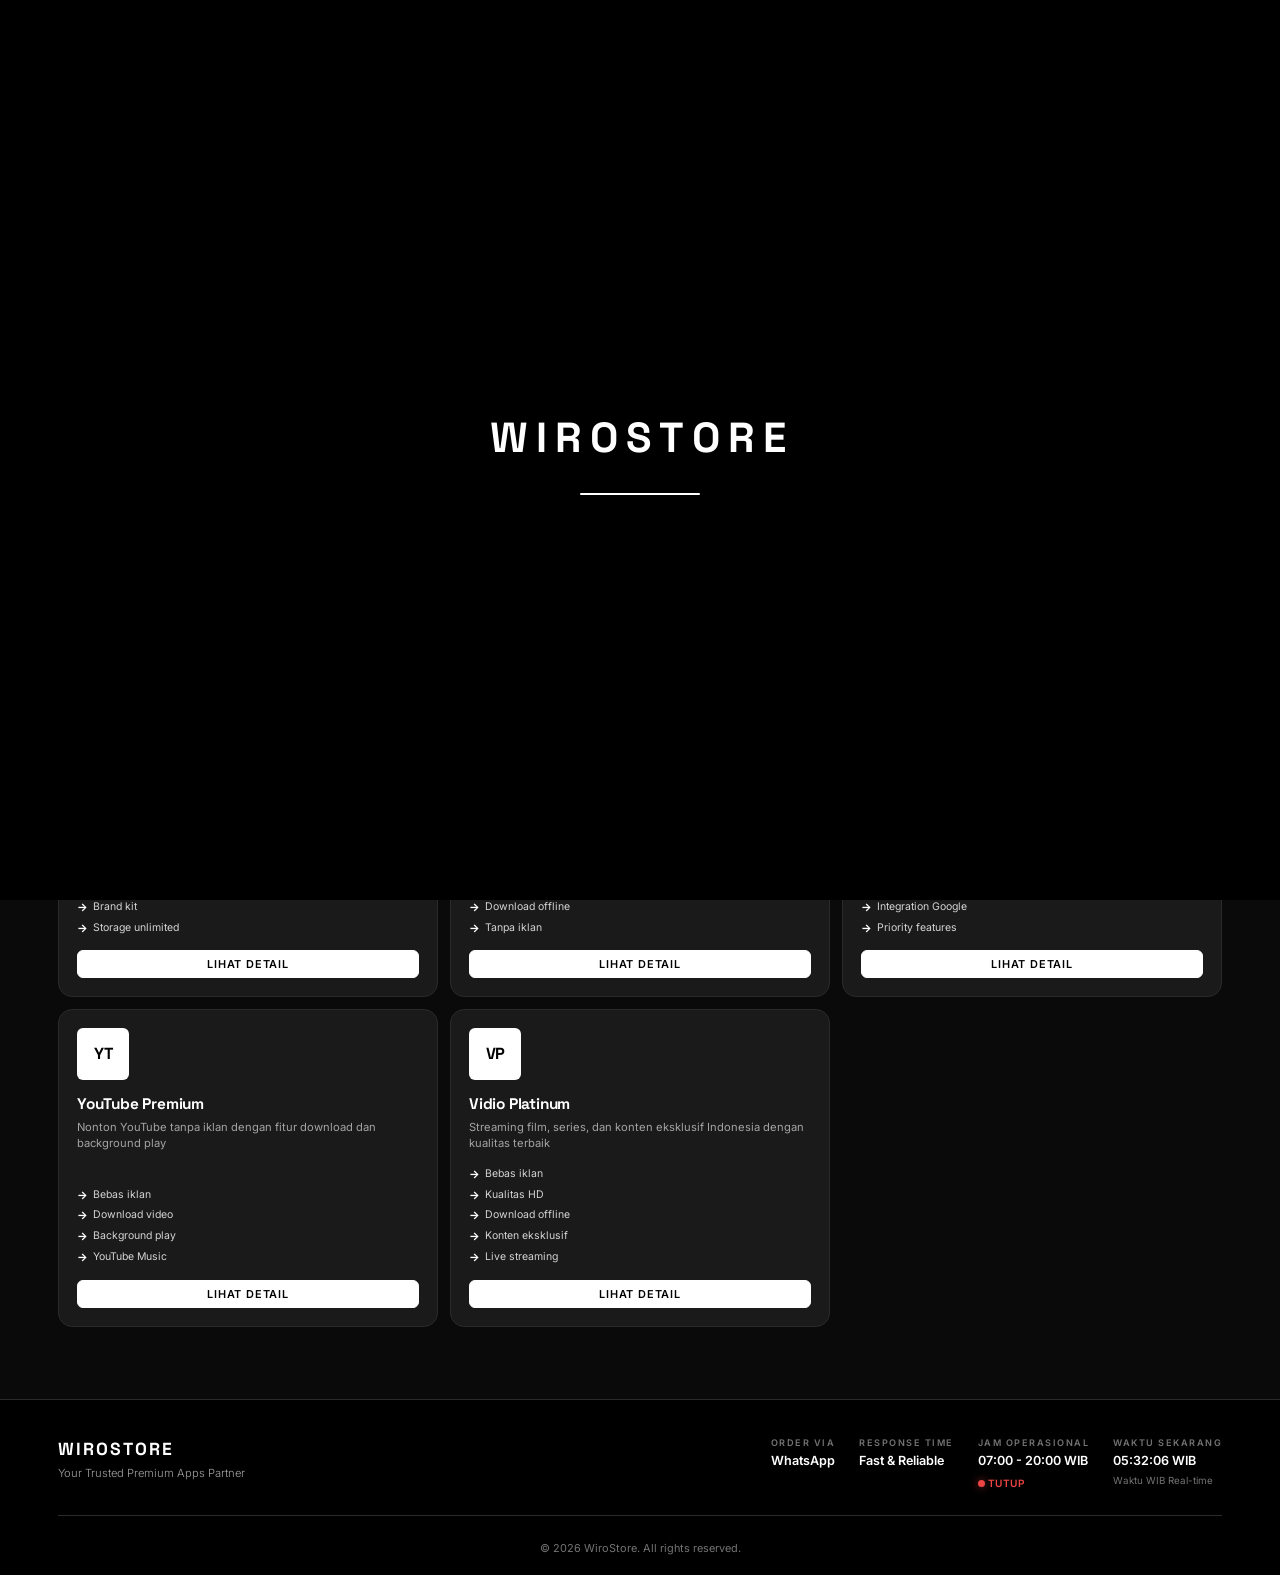
<file: index.html>
<!DOCTYPE html>
<html lang="id">
<head>
    <meta charset="UTF-8">
    <meta name="viewport" content="width=device-width, initial-scale=1.0">
    <title>WiroStore - Premium Apps Store</title>
    <link rel="preconnect" href="https://fonts.googleapis.com">
    <link rel="preconnect" href="https://fonts.gstatic.com" crossorigin>
    <link href="https://fonts.googleapis.com/css2?family=Inter:wght@300;400;500;600;700;800;900&family=Space+Grotesk:wght@500;600;700&display=swap" rel="stylesheet">
    <link rel="stylesheet" href="menu.css">
</head>
<body>
    <!-- Loading Screen -->
    <div class="loading-screen" id="loadingScreen">
        <div class="loading-text">
            <span class="loading-letter">W</span>
            <span class="loading-letter">I</span>
            <span class="loading-letter">R</span>
            <span class="loading-letter">O</span>
            <span class="loading-letter">S</span>
            <span class="loading-letter">T</span>
            <span class="loading-letter">O</span>
            <span class="loading-letter">R</span>
            <span class="loading-letter">E</span>
        </div>
        <div class="loading-line"></div>
    </div>

    <!-- Header -->
    <header class="header">
        <div class="header-container">
            <div class="header-top">
                <div class="logo-section">
                    <div class="logo-mark">W</div>
                    <div class="logo-text">
                        <h1 class="logo-title">WIROSTORE</h1>
                        <p class="logo-subtitle">PREMIUM APPS MARKETPLACE</p>
                    </div>
                </div>
            </div>
        </div>
    </header>

    <!-- Main Content -->
    <main class="main">
        <section class="products-section">
            <div class="main-header">
                <div class="main-header-top">
                    <h2 class="main-title">Premium Apps</h2>
                    <div class="online-badge" id="onlineBadge">
                        <span class="status-dot" id="mainStatusDot"></span>
                        <span class="status-text" id="onlineStatusText">ONLINE</span>
                    </div>
                </div>
                <p class="main-subtitle">Solusi lengkap untuk kebutuhan aplikasi premium dengan harga terjangkau dan layanan cepat</p>
            </div>

            <div class="section-header">
                <div class="section-label">KATALOG</div>
                <h3 class="section-title">Aplikasi Premium</h3>
                <p class="section-subtitle">Pilih aplikasi yang kamu butuhkan dan dapatkan akses premium</p>
            </div>
            
            <div class="products-grid" id="productsGrid"></div>
        </section>
    </main>

    <!-- Footer -->
    <footer class="footer">
        <div class="footer-container">
            <div class="footer-content">
                <div class="footer-brand">
                    <div class="footer-logo">WIROSTORE</div>
                    <p class="footer-tagline">Your Trusted Premium Apps Partner</p>
                </div>
                <div class="footer-info">
                    <div class="info-item">
                        <span class="info-label">ORDER VIA</span>
                        <span class="info-value">WhatsApp</span>
                    </div>
                    <div class="info-item">
                        <span class="info-label">RESPONSE TIME</span>
                        <span class="info-value">Fast & Reliable</span>
                    </div>
                    <div class="info-item">
                        <span class="info-label">JAM OPERASIONAL</span>
                        <span class="info-value">07:00 - 20:00 WIB</span>
                        <div class="info-status">
                            <span class="status-indicator" id="statusIndicator"></span>
                            <span class="status-label" id="statusLabel">Memuat...</span>
                        </div>
                    </div>
                    <div class="info-item">
                        <span class="info-label">WAKTU SEKARANG</span>
                        <span class="info-value" id="liveClock">--:--:--</span>
                        <span class="info-sub">Waktu WIB Real-time</span>
                    </div>
                </div>
            </div>
            
            <!-- Test Mode Panel (hanya muncul jika ?test=1 di URL) -->
            <div class="test-panel" id="testPanel" style="display: none;">
                <div class="test-panel-title">TEST MODE</div>
                <div class="test-buttons">
                    <button class="test-btn test-btn-open" onclick="forceStatus('open')">Force OPEN</button>
                    <button class="test-btn test-btn-close" onclick="forceStatus('close')">Force CLOSE</button>
                    <button class="test-btn test-btn-auto" onclick="forceStatus('auto')">AUTO (Real-time)</button>
                </div>
                <p class="test-note">Mode test aktif. Klik tombol untuk simulasi status.</p>
            </div>

            <div class="footer-bottom">
                <p>&copy; 2026 WiroStore. All rights reserved.</p>
            </div>
        </div>
    </footer>

    <script src="menu.js"></script>
</body>
</html>
</file>
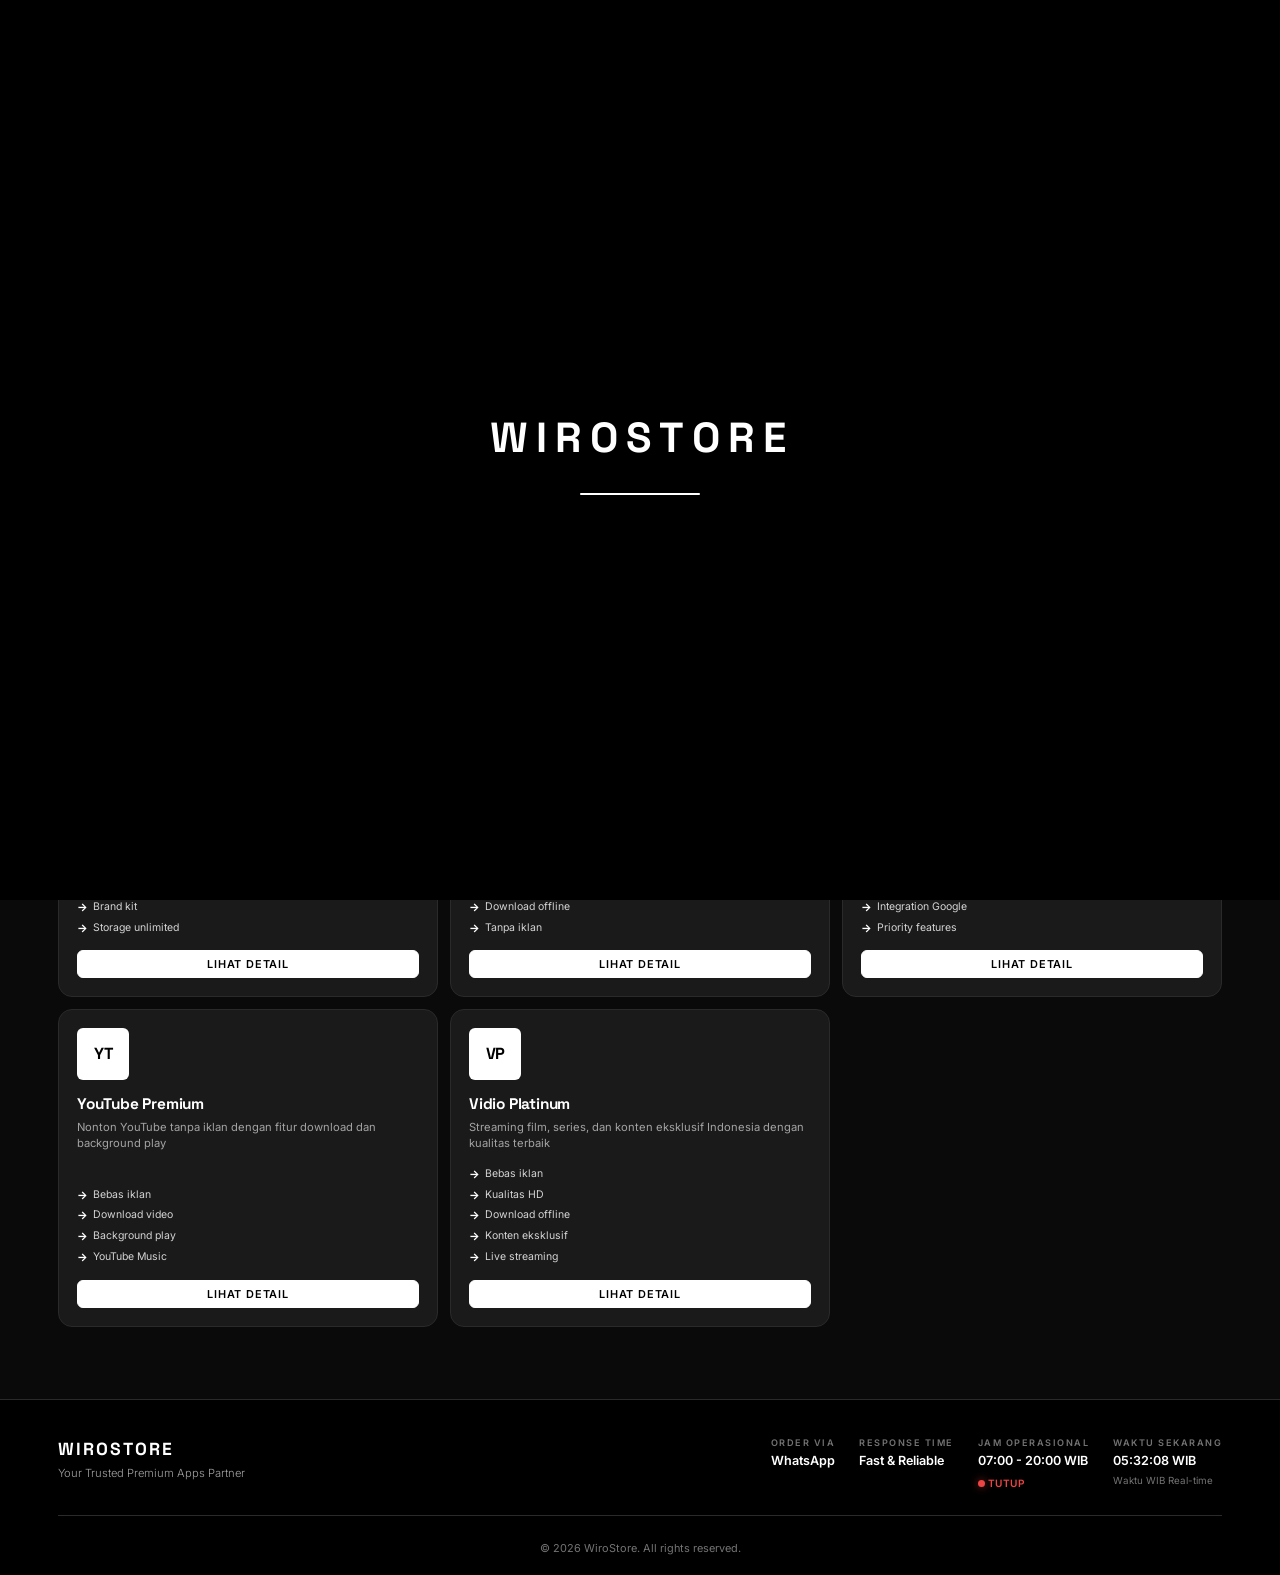
<file: detail.html>
<!DOCTYPE html>
<html lang="id">
<head>
    <meta charset="UTF-8">
    <meta name="viewport" content="width=device-width, initial-scale=1.0">
    <title>WiroStore - Detail Produk</title>
    <link rel="preconnect" href="https://fonts.googleapis.com">
    <link rel="preconnect" href="https://fonts.gstatic.com" crossorigin>
    <link href="https://fonts.googleapis.com/css2?family=Inter:wght@300;400;500;600;700;800;900&family=Space+Grotesk:wght@500;600;700&display=swap" rel="stylesheet">
    <link rel="stylesheet" href="detail.css">
</head>
<body>
    <!-- Loading Screen -->
    <div class="loading-screen" id="loadingScreen">
        <div class="loading-text">
            <span class="loading-letter">W</span>
            <span class="loading-letter">I</span>
            <span class="loading-letter">R</span>
            <span class="loading-letter">O</span>
            <span class="loading-letter">S</span>
            <span class="loading-letter">T</span>
            <span class="loading-letter">O</span>
            <span class="loading-letter">R</span>
            <span class="loading-letter">E</span>
        </div>
        <div class="loading-line"></div>
    </div>

    <!-- Header -->
    <header class="header">
        <div class="header-container">
            <div class="header-top">
                <div class="logo-section" onclick="goBack()" style="cursor: pointer;">
                    <div class="logo-mark">W</div>
                    <div class="logo-text">
                        <h1 class="logo-title">WIROSTORE</h1>
                        <p class="logo-subtitle">PREMIUM APPS MARKETPLACE</p>
                    </div>
                </div>
                <div class="online-badge" id="onlineBadge">
                    <span class="status-dot" id="mainStatusDot"></span>
                    <span class="status-text" id="onlineStatusText">ONLINE</span>
                </div>
            </div>
        </div>
    </header>

    <!-- Main Content -->
    <main class="main">
        <section class="detail-section">
            <div class="detail-container">
                <!-- Back Button -->
                <button class="btn-back" onclick="goBack()">
                    <span class="back-arrow">&lt;</span>
                    <span class="back-text">Kembali ke Katalog</span>
                </button>

                <!-- Product Info -->
                <div class="product-info" id="productInfo">
                    <!-- Rendered by JS -->
                </div>

                <!-- Important Notes (Mandatory for all) -->
                <div class="important-notes">
                    <h4 class="notes-title">CATATAN PENTING</h4>
                    <ul class="notes-list">
                        <li>Bisa digunakan di semua perangkat (HP / Tablet / PC)</li>
                        <li>Akses penuh ke semua fitur premium</li>
                        <li>Wajib tanyakan ketersediaan stok ke admin sebelum order</li>
                    </ul>
                </div>

                <!-- Pricing Section -->
                <div class="pricing-section">
                    <div class="pricing-header">
                        <div class="pricing-label">PILIH PAKET</div>
                        <h3 class="pricing-title">Daftar Harga</h3>
                    </div>
                    <div class="pricing-grid" id="pricingGrid">
                        <!-- Rendered by JS -->
                    </div>
                </div>
            </div>
        </section>
    </main>

    <!-- Footer -->
    <footer class="footer">
        <div class="footer-container">
            <div class="footer-content">
                <div class="footer-brand">
                    <div class="footer-logo">WIROSTORE</div>
                    <p class="footer-tagline">Your Trusted Premium Apps Partner</p>
                </div>
                <div class="footer-info">
                    <div class="info-item">
                        <span class="info-label">ORDER VIA</span>
                        <span class="info-value">WhatsApp</span>
                    </div>
                    <div class="info-item">
                        <span class="info-label">JAM OPERASIONAL</span>
                        <span class="info-value">07:00 - 20:00 WIB</span>
                        <div class="info-status">
                            <span class="status-indicator" id="statusIndicator"></span>
                            <span class="status-label" id="statusLabel">Memuat...</span>
                        </div>
                    </div>
                    <div class="info-item">
                        <span class="info-label">WAKTU SEKARANG</span>
                        <span class="info-value" id="liveClock">--:--:--</span>
                        <span class="info-sub">Waktu WIB Real-time</span>
                    </div>
                </div>
            </div>
            <div class="footer-bottom">
                <p>Copyright 2026 WiroStore. All rights reserved.</p>
            </div>
        </div>
    </footer>

    <script src="detail.js"></script>
</body>
</html>
</file>
<file: menu.css>
/* Reset & Base */
* {
    margin: 0;
    padding: 0;
    box-sizing: border-box;
}

:root {
    --black: #000000;
    --black-light: #0a0a0a;
    --gray-950: #111111;
    --gray-900: #1a1a1a;
    --gray-850: #222222;
    --gray-800: #2a2a2a;
    --gray-750: #333333;
    --gray-700: #404040;
    --gray-600: #525252;
    --gray-500: #737373;
    --gray-400: #a3a3a3;
    --gray-300: #d4d4d4;
    --white: #ffffff;
    --white-soft: #f5f5f5;
    
    --status-open: #10b981;
    --status-closed: #ef4444;
    
    --spacing-xs: 3px;
    --spacing-sm: 6px;
    --spacing-md: 12px;
    --spacing-lg: 18px;
    --spacing-xl: 24px;
    --spacing-2xl: 36px;
    --spacing-3xl: 48px;
    
    --radius-sm: 6px;
    --radius-md: 10px;
    --radius-lg: 14px;
    --radius-xl: 20px;
    
    --shadow-sm: 0 1px 2px 0 rgba(0, 0, 0, 0.3);
    --shadow-md: 0 4px 6px -1px rgba(0, 0, 0, 0.4);
    --shadow-lg: 0 10px 15px -3px rgba(0, 0, 0, 0.5);
    --shadow-xl: 0 20px 25px -5px rgba(0, 0, 0, 0.6);
    
    --transition-fast: 150ms cubic-bezier(0.4, 0, 0.2, 1);
    --transition-base: 300ms cubic-bezier(0.4, 0, 0.2, 1);
    --transition-slow: 500ms cubic-bezier(0.4, 0, 0.2, 1);
}

html {
    scroll-behavior: smooth;
    font-size: 14px;
}

body {
    font-family: 'Inter', -apple-system, BlinkMacSystemFont, 'Segoe UI', sans-serif;
    background-color: var(--black-light);
    color: var(--white-soft);
    line-height: 1.5;
    min-height: 100vh;
    overflow-x: hidden;
}

/* Loading Screen */
.loading-screen {
    position: fixed;
    top: 0;
    left: 0;
    width: 100%;
    height: 100vh;
    background-color: var(--black);
    display: flex;
    flex-direction: column;
    align-items: center;
    justify-content: center;
    z-index: 9999;
    transition: opacity 0.6s ease, visibility 0.6s ease;
}

.loading-screen.hidden {
    opacity: 0;
    visibility: hidden;
}

.loading-text {
    display: flex;
    gap: 4px;
    font-family: 'Space Grotesk', sans-serif;
    font-size: 3rem;
    font-weight: 700;
    color: var(--white);
    letter-spacing: 4px;
    margin-bottom: var(--spacing-xl);
}

.loading-letter {
    display: inline-block;
    opacity: 0;
    transform: translateY(-80px);
    animation: dropLetter 0.7s cubic-bezier(0.25, 0.46, 0.45, 0.94) forwards;
}

.loading-letter:nth-child(1) { animation-delay: 0.1s; }
.loading-letter:nth-child(2) { animation-delay: 0.18s; }
.loading-letter:nth-child(3) { animation-delay: 0.26s; }
.loading-letter:nth-child(4) { animation-delay: 0.34s; }
.loading-letter:nth-child(5) { animation-delay: 0.42s; }
.loading-letter:nth-child(6) { animation-delay: 0.50s; }
.loading-letter:nth-child(7) { animation-delay: 0.58s; }
.loading-letter:nth-child(8) { animation-delay: 0.66s; }
.loading-letter:nth-child(9) { animation-delay: 0.74s; }

@keyframes dropLetter {
    0% { opacity: 0; transform: translateY(-80px); }
    60% { opacity: 1; transform: translateY(8px); }
    80% { transform: translateY(-3px); }
    100% { opacity: 1; transform: translateY(0); }
}

.loading-line {
    width: 120px;
    height: 2px;
    background-color: var(--gray-800);
    position: relative;
    overflow: hidden;
    border-radius: 2px;
}

.loading-line::after {
    content: '';
    position: absolute;
    top: 0;
    left: 0;
    width: 100%;
    height: 100%;
    background-color: var(--white);
    animation: loadLine 1.8s ease-in-out forwards;
}

@keyframes loadLine {
    0% { transform: translateX(-100%); }
    100% { transform: translateX(0); }
}

/* Header */
.header {
    background-color: var(--black);
    color: var(--white);
    padding: var(--spacing-md) 0;
    position: sticky;
    top: 0;
    z-index: 100;
    box-shadow: var(--shadow-lg);
    border-bottom: 1px solid var(--gray-800);
    animation: slideDown 0.6s ease;
}

.header-container {
    max-width: 1200px;
    margin: 0 auto;
    padding: 0 var(--spacing-lg);
}

.header-top {
    display: flex;
    justify-content: flex-start;
    align-items: center;
}

.logo-section {
    display: flex;
    align-items: center;
    gap: var(--spacing-md);
}

.logo-mark {
    width: 40px;
    height: 40px;
    background-color: var(--white);
    color: var(--black);
    border-radius: var(--radius-sm);
    display: flex;
    align-items: center;
    justify-content: center;
    font-family: 'Space Grotesk', sans-serif;
    font-size: 1.4rem;
    font-weight: 700;
    transition: transform var(--transition-base);
    flex-shrink: 0;
}

.logo-mark:hover {
    transform: rotate(-5deg) scale(1.05);
}

.logo-text {
    display: flex;
    flex-direction: column;
    gap: 2px;
}

.logo-title {
    font-family: 'Space Grotesk', sans-serif;
    font-size: 1.25rem;
    font-weight: 700;
    letter-spacing: 1.5px;
    line-height: 1;
    color: var(--white);
}

.logo-subtitle {
    font-size: 0.6rem;
    font-weight: 500;
    letter-spacing: 1.5px;
    color: var(--gray-400);
    text-transform: uppercase;
}

/* Main Content */
.main {
    padding: var(--spacing-2xl) 0;
    background-color: var(--black-light);
}

.products-section {
    max-width: 1200px;
    margin: 0 auto;
    padding: 0 var(--spacing-lg);
}

.main-header {
    margin-bottom: var(--spacing-2xl);
    animation: fadeInUp 0.8s ease 0.3s backwards;
}

.main-header-top {
    display: flex;
    align-items: center;
    justify-content: space-between;
    margin-bottom: var(--spacing-sm);
    flex-wrap: wrap;
    gap: var(--spacing-md);
}

.main-title {
    font-family: 'Space Grotesk', sans-serif;
    font-size: 2rem;
    font-weight: 700;
    color: var(--white);
    letter-spacing: -0.3px;
}

.online-badge {
    display: flex;
    align-items: center;
    gap: var(--spacing-sm);
    padding: var(--spacing-sm) var(--spacing-md);
    background-color: var(--gray-900);
    border-radius: var(--radius-sm);
    border: 1px solid var(--gray-800);
    transition: all var(--transition-base);
}

.online-badge.open {
    border-color: var(--status-open);
}

.online-badge.closed {
    border-color: var(--status-closed);
}

.online-badge .status-dot {
    width: 8px;
    height: 8px;
    border-radius: 50%;
    transition: all var(--transition-base);
}

.online-badge .status-dot.open {
    background-color: var(--status-open);
    box-shadow: 0 0 8px rgba(16, 185, 129, 0.8);
    animation: pulseOpen 2s ease-in-out infinite;
}

.online-badge .status-dot.closed {
    background-color: var(--status-closed);
    box-shadow: 0 0 8px rgba(239, 68, 68, 0.8);
    animation: pulseClosed 2s ease-in-out infinite;
}

.online-badge .status-text {
    font-size: 0.72rem;
    font-weight: 700;
    letter-spacing: 1.2px;
    transition: color var(--transition-base);
}

.online-badge .status-text.open {
    color: var(--status-open);
}

.online-badge .status-text.closed {
    color: var(--status-closed);
}

.main-subtitle {
    font-size: 0.9rem;
    font-weight: 300;
    color: var(--gray-400);
    max-width: 550px;
    line-height: 1.5;
}

.section-header {
    text-align: center;
    margin-bottom: var(--spacing-2xl);
    animation: fadeInUp 0.8s ease 0.4s backwards;
}

.section-label {
    display: inline-block;
    font-size: 0.7rem;
    font-weight: 700;
    letter-spacing: 2px;
    color: var(--gray-400);
    text-transform: uppercase;
    margin-bottom: var(--spacing-sm);
    padding: var(--spacing-xs) var(--spacing-md);
    background-color: var(--gray-900);
    border: 1px solid var(--gray-800);
    border-radius: var(--radius-sm);
}

.section-title {
    font-family: 'Space Grotesk', sans-serif;
    font-size: 1.75rem;
    font-weight: 700;
    color: var(--white);
    margin-bottom: var(--spacing-sm);
    letter-spacing: -0.3px;
}

.section-subtitle {
    font-size: 0.9rem;
    font-weight: 400;
    color: var(--gray-400);
    max-width: 550px;
    margin: 0 auto;
}

/* Products Grid - Desktop 3 kolom */
.products-grid {
    display: grid;
    grid-template-columns: repeat(3, 1fr);
    gap: var(--spacing-md);
    margin-bottom: var(--spacing-2xl);
}

/* Product Card - Button di bawah */
.product-card {
    background-color: var(--gray-900);
    border-radius: var(--radius-lg);
    padding: var(--spacing-lg);
    border: 1px solid var(--gray-800);
    transition: all var(--transition-base);
    cursor: pointer;
    position: relative;
    overflow: hidden;
    display: flex;
    flex-direction: column;
}

.product-card::before {
    content: '';
    position: absolute;
    top: 0;
    left: 0;
    right: 0;
    height: 3px;
    background-color: var(--white);
    transform: scaleX(0);
    transition: transform var(--transition-base);
    transform-origin: left;
}

.product-card:hover {
    transform: translateY(-4px);
    box-shadow: var(--shadow-xl);
    border-color: var(--gray-600);
    background-color: var(--gray-850);
}

.product-card:hover::before {
    transform: scaleX(1);
}

.product-icon {
    width: 52px;
    height: 52px;
    background-color: var(--white);
    color: var(--black);
    border-radius: var(--radius-sm);
    display: flex;
    align-items: center;
    justify-content: center;
    font-family: 'Space Grotesk', sans-serif;
    font-size: 1.15rem;
    font-weight: 700;
    margin-bottom: var(--spacing-md);
    transition: all var(--transition-base);
    letter-spacing: -0.5px;
    flex-shrink: 0;
}

.product-card:hover .product-icon {
    transform: scale(1.08) rotate(-5deg);
    background-color: var(--gray-300);
}

.product-name {
    font-family: 'Space Grotesk', sans-serif;
    font-size: 1.1rem;
    font-weight: 700;
    margin-bottom: var(--spacing-xs);
    color: var(--white);
    letter-spacing: -0.2px;
}

.product-description {
    color: var(--gray-400);
    font-size: 0.8rem;
    margin-bottom: var(--spacing-md);
    line-height: 1.5;
    flex-grow: 1;
}

.product-features {
    list-style: none;
    margin-bottom: var(--spacing-md);
}

.product-features li {
    color: var(--gray-300);
    font-size: 0.75rem;
    padding: 3px 0;
    padding-left: 16px;
    position: relative;
    font-weight: 400;
    line-height: 1.4;
}

.product-features li::before {
    content: '→';
    position: absolute;
    left: 0;
    color: var(--white);
    font-weight: 700;
    font-size: 0.8rem;
}

.btn-detail {
    width: 100%;
    padding: var(--spacing-sm) var(--spacing-md);
    background-color: var(--white);
    color: var(--black);
    border: 1px solid var(--white);
    border-radius: var(--radius-sm);
    font-family: 'Inter', sans-serif;
    font-size: 0.78rem;
    font-weight: 600;
    cursor: pointer;
    transition: all var(--transition-base);
    text-transform: uppercase;
    letter-spacing: 0.8px;
    margin-top: auto;
}

.btn-detail:hover {
    background-color: var(--black);
    color: var(--white);
    transform: scale(1.02);
}

.btn-detail:active {
    transform: scale(0.98);
}

/* Footer */
.footer {
    background-color: var(--black);
    color: var(--white);
    padding: var(--spacing-2xl) 0 var(--spacing-lg);
    border-top: 1px solid var(--gray-800);
}

.footer-container {
    max-width: 1200px;
    margin: 0 auto;
    padding: 0 var(--spacing-lg);
}

.footer-content {
    display: flex;
    justify-content: space-between;
    align-items: flex-start;
    margin-bottom: var(--spacing-xl);
    padding-bottom: var(--spacing-xl);
    border-bottom: 1px solid var(--gray-800);
    flex-wrap: wrap;
    gap: var(--spacing-xl);
}

.footer-brand {
    flex: 1;
    min-width: 200px;
}

.footer-logo {
    font-family: 'Space Grotesk', sans-serif;
    font-size: 1.25rem;
    font-weight: 700;
    letter-spacing: 2px;
    margin-bottom: var(--spacing-xs);
    color: var(--white);
}

.footer-tagline {
    font-size: 0.8rem;
    color: var(--gray-400);
    font-weight: 300;
}

.footer-info {
    display: flex;
    gap: var(--spacing-xl);
    flex-wrap: wrap;
}

.info-item {
    display: flex;
    flex-direction: column;
    gap: 3px;
}

.info-label {
    font-size: 0.65rem;
    font-weight: 600;
    letter-spacing: 1.5px;
    color: var(--gray-500);
    text-transform: uppercase;
}

.info-value {
    font-size: 0.9rem;
    font-weight: 600;
    color: var(--white);
}

.info-sub {
    font-size: 0.7rem;
    color: var(--gray-500);
    font-weight: 400;
}

.info-status {
    display: flex;
    align-items: center;
    gap: var(--spacing-xs);
    margin-top: 2px;
}

.status-indicator {
    width: 7px;
    height: 7px;
    border-radius: 50%;
    background-color: var(--gray-500);
    transition: background-color var(--transition-base);
}

.status-indicator.open {
    background-color: var(--status-open);
    box-shadow: 0 0 8px rgba(16, 185, 129, 0.6);
    animation: pulseOpen 2s ease-in-out infinite;
}

.status-indicator.closed {
    background-color: var(--status-closed);
    box-shadow: 0 0 8px rgba(239, 68, 68, 0.6);
    animation: pulseClosed 2s ease-in-out infinite;
}

.status-label {
    font-size: 0.72rem;
    font-weight: 600;
    letter-spacing: 0.5px;
}

.status-label.open { color: var(--status-open); }
.status-label.closed { color: var(--status-closed); }

/* Test Panel */
.test-panel {
    margin-bottom: var(--spacing-xl);
    padding: var(--spacing-md);
    background-color: var(--gray-900);
    border: 1px dashed var(--gray-700);
    border-radius: var(--radius-md);
}

.test-panel-title {
    font-family: 'Space Grotesk', sans-serif;
    font-size: 0.75rem;
    font-weight: 700;
    letter-spacing: 1.5px;
    color: var(--gray-400);
    margin-bottom: var(--spacing-sm);
}

.test-buttons {
    display: flex;
    gap: var(--spacing-sm);
    flex-wrap: wrap;
    margin-bottom: var(--spacing-sm);
}

.test-btn {
    padding: var(--spacing-xs) var(--spacing-md);
    border: 1px solid var(--gray-700);
    border-radius: var(--radius-sm);
    background-color: var(--gray-850);
    color: var(--white);
    font-family: 'Inter', sans-serif;
    font-size: 0.7rem;
    font-weight: 600;
    cursor: pointer;
    transition: all var(--transition-base);
    letter-spacing: 0.5px;
}

.test-btn:hover {
    background-color: var(--gray-750);
    border-color: var(--gray-600);
}

.test-btn-open {
    border-color: var(--status-open);
    color: var(--status-open);
}

.test-btn-open:hover {
    background-color: var(--status-open);
    color: var(--black);
}

.test-btn-close {
    border-color: var(--status-closed);
    color: var(--status-closed);
}

.test-btn-close:hover {
    background-color: var(--status-closed);
    color: var(--white);
}

.test-note {
    font-size: 0.7rem;
    color: var(--gray-500);
    font-style: italic;
}

.footer-bottom {
    text-align: center;
}

.footer-bottom p {
    font-size: 0.78rem;
    color: var(--gray-500);
    font-weight: 400;
}

/* Animations */
@keyframes fadeInUp {
    from { opacity: 0; transform: translateY(30px); }
    to { opacity: 1; transform: translateY(0); }
}

@keyframes slideDown {
    from { opacity: 0; transform: translateY(-100%); }
    to { opacity: 1; transform: translateY(0); }
}

@keyframes slideUp {
    from { opacity: 0; transform: translateY(40px); }
    to { opacity: 1; transform: translateY(0); }
}

@keyframes pulseOpen {
    0%, 100% { opacity: 1; box-shadow: 0 0 8px rgba(16, 185, 129, 0.6); }
    50% { opacity: 0.7; box-shadow: 0 0 14px rgba(16, 185, 129, 1); }
}

@keyframes pulseClosed {
    0%, 100% { opacity: 1; box-shadow: 0 0 8px rgba(239, 68, 68, 0.6); }
    50% { opacity: 0.7; box-shadow: 0 0 14px rgba(239, 68, 68, 1); }
}

.product-card {
    animation: slideUp 0.6s ease backwards;
}

.product-card:nth-child(1) { animation-delay: 0.1s; }
.product-card:nth-child(2) { animation-delay: 0.15s; }
.product-card:nth-child(3) { animation-delay: 0.2s; }
.product-card:nth-child(4) { animation-delay: 0.25s; }
.product-card:nth-child(5) { animation-delay: 0.3s; }
.product-card:nth-child(6) { animation-delay: 0.35s; }

/* Responsive - Tablet 2 kolom */
@media (max-width: 900px) {
    .products-grid {
        grid-template-columns: repeat(2, 1fr);
    }
}

/* Responsive - Mobile */
@media (max-width: 768px) {
    html { font-size: 13px; }
    
    .header { padding: var(--spacing-sm) 0; }
    
    .logo-mark {
        width: 36px;
        height: 36px;
        font-size: 1.2rem;
    }
    
    .logo-title { font-size: 1.1rem; }
    .logo-subtitle { font-size: 0.58rem; }
    
    .main { padding: var(--spacing-xl) 0; }
    .main-title { font-size: 1.6rem; }
    
    .online-badge .status-dot { width: 7px; height: 7px; }
    .online-badge .status-text { font-size: 0.68rem; }
    .main-subtitle { font-size: 0.82rem; }
    
    .section-title { font-size: 1.4rem; }
    .section-subtitle { font-size: 0.82rem; }
    
    .products-grid {
        grid-template-columns: repeat(2, 1fr);
        gap: var(--spacing-sm);
    }
    
    .product-card {
        padding: var(--spacing-md);
    }
    
    .product-icon {
        width: 44px;
        height: 44px;
        font-size: 1rem;
        margin-bottom: var(--spacing-sm);
    }
    
    .product-name { font-size: 0.95rem; }
    .product-description { font-size: 0.72rem; margin-bottom: var(--spacing-sm); }
    
    .product-features { margin-bottom: var(--spacing-sm); }
    .product-features li {
        font-size: 0.68rem;
        padding-left: 14px;
    }
    .product-features li::before { font-size: 0.72rem; }
    
    .btn-detail {
        padding: var(--spacing-xs) var(--spacing-sm);
        font-size: 0.7rem;
    }
    
    .footer-content {
        flex-direction: column;
        gap: var(--spacing-lg);
    }
    
    .footer-info {
        flex-direction: column;
        gap: var(--spacing-md);
        width: 100%;
    }
    
    .test-buttons {
        flex-direction: column;
    }
    
    .test-btn {
        width: 100%;
    }
}

@media (max-width: 480px) {
    html { font-size: 12px; }
    
    .header-container,
    .products-section,
    .footer-container {
        padding: 0 var(--spacing-md);
    }
    
    .loading-text {
        font-size: 2rem;
        letter-spacing: 2px;
    }
    
    .logo-mark {
        width: 32px;
        height: 32px;
        font-size: 1rem;
    }
    
    .logo-title { font-size: 1rem; letter-spacing: 1px; }
    .logo-subtitle { font-size: 0.55rem; }
    
    .main-title { font-size: 1.35rem; }
    .section-title { font-size: 1.2rem; }
    
    .products-grid {
        grid-template-columns: repeat(2, 1fr);
        gap: 6px;
    }
    
    .product-card {
        padding: var(--spacing-sm);
    }
    
    .product-icon {
        width: 38px;
        height: 38px;
        font-size: 0.88rem;
        margin-bottom: var(--spacing-xs);
    }
    
    .product-name { font-size: 0.85rem; }
    .product-description { font-size: 0.65rem; }
    
    .product-features li {
        font-size: 0.62rem;
        padding-left: 12px;
    }
    
    .btn-detail {
        padding: 5px 8px;
        font-size: 0.65rem;
        letter-spacing: 0.5px;
    }
}
</file>
<file: detail.css>
/* Reset & Base */
* { margin: 0; padding: 0; box-sizing: border-box; }

:root {
    --black: #000000;
    --black-light: #0a0a0a;
    --gray-950: #111111;
    --gray-900: #1a1a1a;
    --gray-850: #222222;
    --gray-800: #2a2a2a;
    --gray-700: #404040;
    --gray-500: #737373;
    --gray-400: #a3a3a3;
    --gray-300: #d4d4d4;
    --white: #ffffff;
    --white-soft: #f5f5f5;
    
    --status-open: #10b981;
    --status-closed: #ef4444;
    
    --spacing-xs: 4px;
    --spacing-sm: 8px;
    --spacing-md: 16px;
    --spacing-lg: 24px;
    --spacing-xl: 32px;
    --spacing-2xl: 48px;
    
    --radius-sm: 6px;
    --radius-md: 10px;
    --radius-lg: 14px;
    
    --shadow-lg: 0 10px 15px -3px rgba(0, 0, 0, 0.5);
    --shadow-xl: 0 20px 25px -5px rgba(0, 0, 0, 0.6);
    
    --transition-base: 300ms cubic-bezier(0.4, 0, 0.2, 1);
}

html { scroll-behavior: smooth; font-size: 14px; }

body {
    font-family: 'Inter', -apple-system, BlinkMacSystemFont, 'Segoe UI', sans-serif;
    background-color: var(--black-light);
    color: var(--white-soft);
    line-height: 1.6;
    min-height: 100vh;
    overflow-x: hidden;
}

/* Loading Screen (Sama dengan index) */
.loading-screen {
    position: fixed; top: 0; left: 0; width: 100%; height: 100vh;
    background-color: var(--black); display: flex; flex-direction: column;
    align-items: center; justify-content: center; z-index: 9999;
    transition: opacity 0.6s ease, visibility 0.6s ease;
}
.loading-screen.hidden { opacity: 0; visibility: hidden; }
.loading-text {
    display: flex; gap: 4px; font-family: 'Space Grotesk', sans-serif;
    font-size: 3rem; font-weight: 700; color: var(--white); letter-spacing: 4px; margin-bottom: var(--spacing-xl);
}
.loading-letter {
    display: inline-block; opacity: 0; transform: translateY(-80px);
    animation: dropLetter 0.7s cubic-bezier(0.25, 0.46, 0.45, 0.94) forwards;
}
.loading-letter:nth-child(1) { animation-delay: 0.1s; }
.loading-letter:nth-child(2) { animation-delay: 0.18s; }
.loading-letter:nth-child(3) { animation-delay: 0.26s; }
.loading-letter:nth-child(4) { animation-delay: 0.34s; }
.loading-letter:nth-child(5) { animation-delay: 0.42s; }
.loading-letter:nth-child(6) { animation-delay: 0.50s; }
.loading-letter:nth-child(7) { animation-delay: 0.58s; }
.loading-letter:nth-child(8) { animation-delay: 0.66s; }
.loading-letter:nth-child(9) { animation-delay: 0.74s; }

@keyframes dropLetter {
    0% { opacity: 0; transform: translateY(-80px); }
    60% { opacity: 1; transform: translateY(8px); }
    80% { transform: translateY(-3px); }
    100% { opacity: 1; transform: translateY(0); }
}
.loading-line {
    width: 120px; height: 2px; background-color: var(--gray-800);
    position: relative; overflow: hidden; border-radius: 2px;
}
.loading-line::after {
    content: ''; position: absolute; top: 0; left: 0; width: 100%; height: 100%;
    background-color: var(--white); animation: loadLine 1.8s ease-in-out forwards;
}
@keyframes loadLine { 0% { transform: translateX(-100%); } 100% { transform: translateX(0); } }

/* Header */
.header {
    background-color: var(--black); color: var(--white); padding: var(--spacing-md) 0;
    position: sticky; top: 0; z-index: 100; box-shadow: var(--shadow-lg);
    border-bottom: 1px solid var(--gray-800); animation: slideDown 0.6s ease;
}
.header-container { max-width: 1100px; margin: 0 auto; padding: 0 var(--spacing-lg); }
.header-top { display: flex; justify-content: space-between; align-items: center; }
.logo-section { display: flex; align-items: center; gap: var(--spacing-md); }
.logo-mark {
    width: 40px; height: 40px; background-color: var(--white); color: var(--black);
    border-radius: var(--radius-sm); display: flex; align-items: center; justify-content: center;
    font-family: 'Space Grotesk', sans-serif; font-size: 1.4rem; font-weight: 700;
    transition: transform var(--transition-base); flex-shrink: 0;
}
.logo-section:hover .logo-mark { transform: rotate(-5deg) scale(1.05); }
.logo-text { display: flex; flex-direction: column; gap: 2px; }
.logo-title { font-family: 'Space Grotesk', sans-serif; font-size: 1.25rem; font-weight: 700; letter-spacing: 1.5px; line-height: 1; color: var(--white); }
.logo-subtitle { font-size: 0.6rem; font-weight: 500; letter-spacing: 1.5px; color: var(--gray-400); text-transform: uppercase; }

/* Online Badge */
.online-badge {
    display: flex; align-items: center; gap: var(--spacing-sm); padding: var(--spacing-sm) var(--spacing-md);
    background-color: var(--gray-900); border-radius: var(--radius-sm); border: 1px solid var(--gray-800);
}
.online-badge.open { border-color: var(--status-open); }
.online-badge.closed { border-color: var(--status-closed); }
.online-badge .status-dot { width: 8px; height: 8px; border-radius: 50%; transition: all var(--transition-base); }
.online-badge .status-dot.open { background-color: var(--status-open); box-shadow: 0 0 8px rgba(16, 185, 129, 0.8); animation: pulseOpen 2s ease-in-out infinite; }
.online-badge .status-dot.closed { background-color: var(--status-closed); box-shadow: 0 0 8px rgba(239, 68, 68, 0.8); animation: pulseClosed 2s ease-in-out infinite; }
.online-badge .status-text { font-size: 0.72rem; font-weight: 700; letter-spacing: 1.2px; }
.online-badge .status-text.open { color: var(--status-open); }
.online-badge .status-text.closed { color: var(--status-closed); }

/* Main Content */
.main { padding: var(--spacing-2xl) 0; background-color: var(--black-light); }
.detail-section { max-width: 1100px; margin: 0 auto; padding: 0 var(--spacing-lg); }
.detail-container { animation: fadeInUp 0.8s ease 0.3s backwards; }

/* Back Button */
.btn-back {
    display: inline-flex; align-items: center; gap: var(--spacing-sm); padding: var(--spacing-sm) var(--spacing-md);
    background-color: var(--gray-900); color: var(--white); border: 1px solid var(--gray-800);
    border-radius: var(--radius-sm); font-family: 'Inter', sans-serif; font-size: 0.8rem; font-weight: 600;
    cursor: pointer; transition: all var(--transition-base); margin-bottom: var(--spacing-xl);
}
.btn-back:hover { background-color: var(--gray-800); border-color: var(--gray-700); transform: translateX(-4px); }
.back-arrow { font-size: 1.1rem; font-weight: 700; transition: transform var(--transition-base); }
.btn-back:hover .back-arrow { transform: translateX(-3px); }

/* Product Info */
.product-info {
    background-color: var(--gray-900); border: 1px solid var(--gray-800); border-radius: var(--radius-lg);
    padding: var(--spacing-xl); margin-bottom: var(--spacing-xl); display: grid;
    grid-template-columns: auto 1fr; gap: var(--spacing-xl); align-items: start;
}
.product-info-icon {
    width: 90px; height: 90px; background-color: var(--white); color: var(--black);
    border-radius: var(--radius-md); display: flex; align-items: center; justify-content: center;
    font-family: 'Space Grotesk', sans-serif; font-size: 2.2rem; font-weight: 700;
    letter-spacing: -1px; flex-shrink: 0;
}
.product-info-content { display: flex; flex-direction: column; gap: var(--spacing-sm); }
.product-info-name { font-family: 'Space Grotesk', sans-serif; font-size: 1.8rem; font-weight: 700; color: var(--white); letter-spacing: -0.5px; line-height: 1.2; }
.product-info-desc { font-size: 0.95rem; color: var(--gray-400); line-height: 1.6; margin-bottom: var(--spacing-md); }
.product-info-features { list-style: none; display: grid; grid-template-columns: repeat(2, 1fr); gap: var(--spacing-xs) var(--spacing-md); }
.product-info-features li { color: var(--gray-300); font-size: 0.85rem; padding-left: 18px; position: relative; font-weight: 400; }
.product-info-features li::before { content: '+'; position: absolute; left: 0; color: var(--white); font-weight: 700; font-size: 0.9rem; }

/* Important Notes */
.important-notes {
    background-color: var(--gray-950); border-left: 3px solid var(--white);
    padding: var(--spacing-md) var(--spacing-lg); margin-bottom: var(--spacing-2xl);
}
.notes-title { font-family: 'Space Grotesk', sans-serif; font-size: 0.85rem; font-weight: 700; color: var(--white); letter-spacing: 1px; margin-bottom: var(--spacing-sm); }
.notes-list { list-style: none; display: flex; flex-direction: column; gap: var(--spacing-xs); }
.notes-list li { font-size: 0.85rem; color: var(--gray-300); padding-left: 16px; position: relative; }
.notes-list li::before { content: '-'; position: absolute; left: 0; color: var(--gray-500); font-weight: 700; }

/* Pricing Section */
.pricing-section { margin-bottom: var(--spacing-2xl); }
.pricing-header { text-align: center; margin-bottom: var(--spacing-xl); }
.pricing-label {
    display: inline-block; font-size: 0.7rem; font-weight: 700; letter-spacing: 2px;
    color: var(--gray-400); text-transform: uppercase; margin-bottom: var(--spacing-sm);
    padding: var(--spacing-xs) var(--spacing-md); background-color: var(--gray-900);
    border: 1px solid var(--gray-800); border-radius: var(--radius-sm);
}
.pricing-title { font-family: 'Space Grotesk', sans-serif; font-size: 1.75rem; font-weight: 700; color: var(--white); letter-spacing: -0.3px; }

.pricing-grid { display: grid; grid-template-columns: repeat(2, 1fr); gap: var(--spacing-md); }

/* Pricing Card */
.pricing-card {
    background-color: var(--gray-900); border: 1px solid var(--gray-800); border-radius: var(--radius-lg);
    padding: var(--spacing-xl); transition: all var(--transition-base); position: relative; overflow: hidden;
    display: flex; flex-direction: column;
}
.pricing-card::before {
    content: ''; position: absolute; top: 0; left: 0; right: 0; height: 3px;
    background-color: var(--white); transform: scaleX(0); transition: transform var(--transition-base); transform-origin: left;
}
.pricing-card:hover { transform: translateY(-4px); box-shadow: var(--shadow-xl); border-color: var(--gray-600); background-color: var(--gray-850); }
.pricing-card:hover::before { transform: scaleX(1); }

.pricing-card-header { display: flex; justify-content: space-between; align-items: flex-start; margin-bottom: var(--spacing-md); }
.pricing-card-name { font-family: 'Space Grotesk', sans-serif; font-size: 1.15rem; font-weight: 700; color: var(--white); letter-spacing: -0.2px; }
.pricing-card-badge {
    padding: 3px 8px; background-color: var(--gray-800); color: var(--gray-300);
    font-size: 0.65rem; font-weight: 600; letter-spacing: 0.5px; border-radius: var(--radius-sm); text-transform: uppercase;
}

.pricing-card-price { margin-bottom: var(--spacing-md); }
.price-label { font-size: 0.7rem; color: var(--gray-500); text-transform: uppercase; letter-spacing: 1px; margin-bottom: 2px; }
.price-value { font-family: 'Space Grotesk', sans-serif; font-size: 2rem; font-weight: 700; color: var(--white); letter-spacing: -0.5px; line-height: 1; }
.price-currency { font-size: 1rem; font-weight: 600; color: var(--gray-400); margin-right: 2px; }

.pricing-card-desc { font-size: 0.82rem; color: var(--gray-400); line-height: 1.5; margin-bottom: var(--spacing-lg); flex-grow: 1; }

.pricing-card-features { list-style: none; margin-bottom: var(--spacing-lg); }
.pricing-card-features li { color: var(--gray-300); font-size: 0.78rem; padding: 4px 0; padding-left: 18px; position: relative; }
.pricing-card-features li::before { content: '>'; position: absolute; left: 0; color: var(--white); font-weight: 700; font-size: 0.85rem; }

.btn-order {
    width: 100%; padding: var(--spacing-md); background-color: var(--white); color: var(--black);
    border: 1px solid var(--white); border-radius: var(--radius-sm); font-family: 'Inter', sans-serif;
    font-size: 0.85rem; font-weight: 700; cursor: pointer; transition: all var(--transition-base);
    text-transform: uppercase; letter-spacing: 0.8px; display: flex; align-items: center; justify-content: center; gap: var(--spacing-sm);
}
.btn-order:hover { background-color: var(--black); color: var(--white); transform: scale(1.02); }
.btn-order:active { transform: scale(0.98); }

/* Footer */
.footer { background-color: var(--black); color: var(--white); padding: var(--spacing-2xl) 0 var(--spacing-lg); border-top: 1px solid var(--gray-800); }
.footer-container { max-width: 1100px; margin: 0 auto; padding: 0 var(--spacing-lg); }
.footer-content { display: flex; justify-content: space-between; align-items: flex-start; margin-bottom: var(--spacing-xl); padding-bottom: var(--spacing-xl); border-bottom: 1px solid var(--gray-800); flex-wrap: wrap; gap: var(--spacing-xl); }
.footer-brand { flex: 1; min-width: 200px; }
.footer-logo { font-family: 'Space Grotesk', sans-serif; font-size: 1.25rem; font-weight: 700; letter-spacing: 2px; margin-bottom: var(--spacing-xs); color: var(--white); }
.footer-tagline { font-size: 0.8rem; color: var(--gray-400); font-weight: 300; }
.footer-info { display: flex; gap: var(--spacing-xl); flex-wrap: wrap; }
.info-item { display: flex; flex-direction: column; gap: 3px; }
.info-label { font-size: 0.65rem; font-weight: 600; letter-spacing: 1.5px; color: var(--gray-500); text-transform: uppercase; }
.info-value { font-size: 0.9rem; font-weight: 600; color: var(--white); }
.info-sub { font-size: 0.7rem; color: var(--gray-500); font-weight: 400; }
.info-status { display: flex; align-items: center; gap: var(--spacing-xs); margin-top: 2px; }
.status-indicator { width: 7px; height: 7px; border-radius: 50%; background-color: var(--gray-500); transition: background-color var(--transition-base); }
.status-indicator.open { background-color: var(--status-open); box-shadow: 0 0 8px rgba(16, 185, 129, 0.6); animation: pulseOpen 2s ease-in-out infinite; }
.status-indicator.closed { background-color: var(--status-closed); box-shadow: 0 0 8px rgba(239, 68, 68, 0.6); animation: pulseClosed 2s ease-in-out infinite; }
.status-label { font-size: 0.72rem; font-weight: 600; letter-spacing: 0.5px; }
.status-label.open { color: var(--status-open); }
.status-label.closed { color: var(--status-closed); }
.footer-bottom { text-align: center; }
.footer-bottom p { font-size: 0.78rem; color: var(--gray-500); font-weight: 400; }

/* Animations */
@keyframes fadeInUp { from { opacity: 0; transform: translateY(30px); } to { opacity: 1; transform: translateY(0); } }
@keyframes slideDown { from { opacity: 0; transform: translateY(-100%); } to { opacity: 1; transform: translateY(0); } }
@keyframes pulseOpen { 0%, 100% { opacity: 1; box-shadow: 0 0 8px rgba(16, 185, 129, 0.6); } 50% { opacity: 0.7; box-shadow: 0 0 14px rgba(16, 185, 129, 1); } }
@keyframes pulseClosed { 0%, 100% { opacity: 1; box-shadow: 0 0 8px rgba(239, 68, 68, 0.6); } 50% { opacity: 0.7; box-shadow: 0 0 14px rgba(239, 68, 68, 1); } }

/* Responsive */
@media (max-width: 768px) {
    html { font-size: 13px; }
    .header { padding: var(--spacing-sm) 0; }
    .logo-mark { width: 36px; height: 36px; font-size: 1.2rem; }
    .logo-title { font-size: 1.1rem; }
    .logo-subtitle { font-size: 0.58rem; }
    .online-badge .status-dot { width: 7px; height: 7px; }
    .online-badge .status-text { font-size: 0.68rem; }
    .main { padding: var(--spacing-xl) 0; }
    
    .product-info { grid-template-columns: 1fr; padding: var(--spacing-lg); gap: var(--spacing-lg); }
    .product-info-icon { width: 70px; height: 70px; font-size: 1.8rem; }
    .product-info-name { font-size: 1.5rem; }
    .product-info-features { grid-template-columns: 1fr; }
    
    .pricing-title { font-size: 1.4rem; }
    .pricing-grid { grid-template-columns: 1fr; }
    
    .footer-content { flex-direction: column; gap: var(--spacing-lg); }
    .footer-info { flex-direction: column; gap: var(--spacing-md); width: 100%; }
}

@media (max-width: 480px) {
    html { font-size: 12px; }
    .header-container, .detail-section, .footer-container { padding: 0 var(--spacing-md); }
    .loading-text { font-size: 2rem; letter-spacing: 2px; }
    .logo-mark { width: 32px; height: 32px; font-size: 1rem; }
    .logo-title { font-size: 1rem; letter-spacing: 1px; }
    .logo-subtitle { font-size: 0.55rem; }
    .product-info { padding: var(--spacing-md); }
    .price-value { font-size: 1.75rem; }
    .pricing-card { padding: var(--spacing-lg); }
}
</file>
